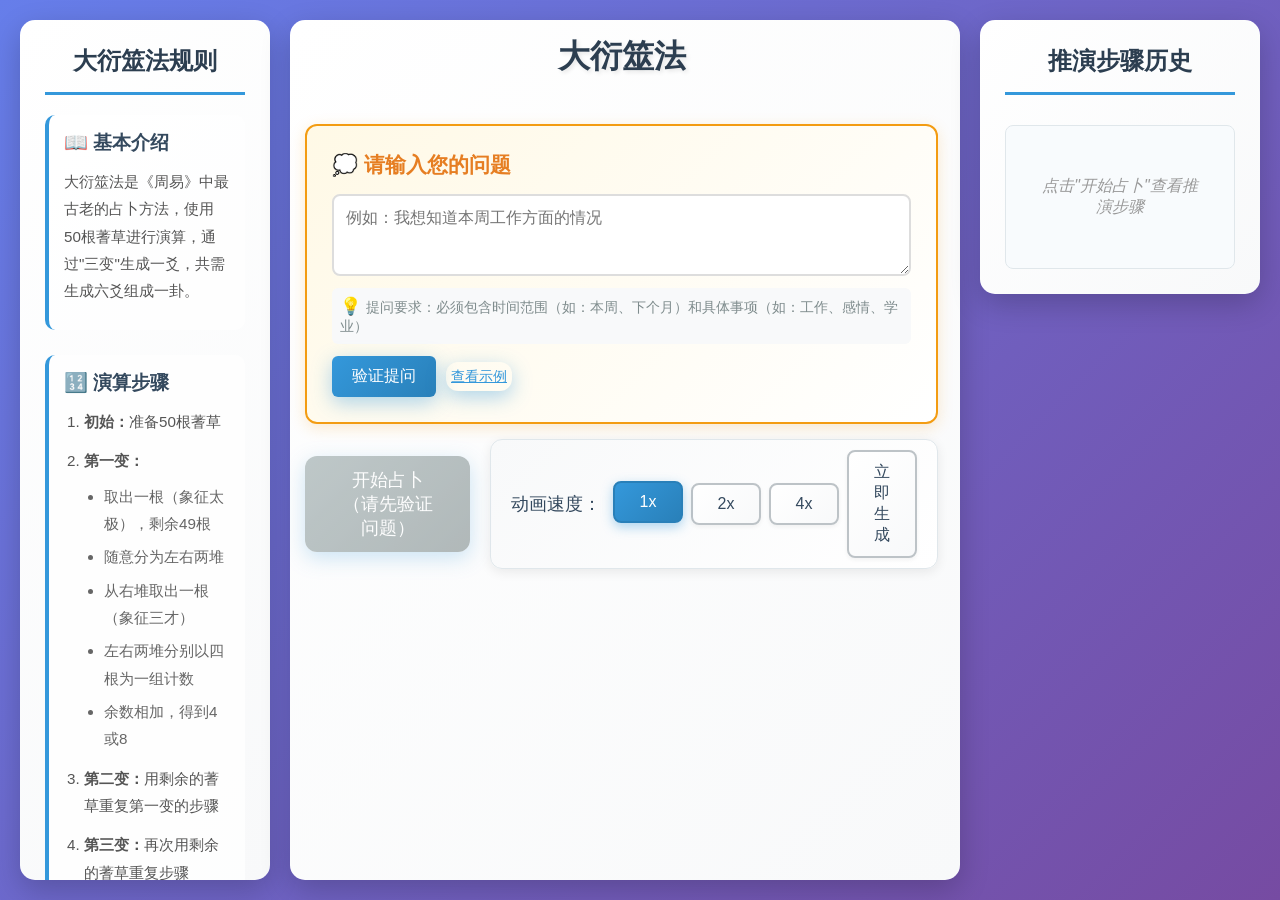
<file: frontend/index.html>
<!DOCTYPE html>
<html lang="zh-CN">
<head>
    <meta charset="UTF-8">
    <meta name="viewport" content="width=device-width, initial-scale=1.0">
    <title>大衍筮法</title>
    <link rel="stylesheet" href="style.css">
</head>
<body>
    <div class="main-container">
        <!-- 左侧：规则说明 -->
        <aside class="sidebar left-sidebar">
            <div class="sidebar-content">
                <h2>大衍筮法规则</h2>
                <div class="rule-section">
                    <h3>📖 基本介绍</h3>
                    <p>大衍筮法是《周易》中最古老的占卜方法，使用50根蓍草进行演算，通过"三变"生成一爻，共需生成六爻组成一卦。</p>
                </div>
                
                <div class="rule-section">
                    <h3>🔢 演算步骤</h3>
                    <ol class="rule-steps">
                        <li><strong>初始：</strong>准备50根蓍草</li>
                        <li><strong>第一变：</strong>
                            <ul>
                                <li>取出一根（象征太极），剩余49根</li>
                                <li>随意分为左右两堆</li>
                                <li>从右堆取出一根（象征三才）</li>
                                <li>左右两堆分别以四根为一组计数</li>
                                <li>余数相加，得到4或8</li>
                            </ul>
                        </li>
                        <li><strong>第二变：</strong>用剩余的蓍草重复第一变的步骤</li>
                        <li><strong>第三变：</strong>再次用剩余的蓍草重复步骤</li>
                        <li><strong>确定爻：</strong>根据三变的余数总和确定爻的类型
                            <ul>
                                <li>总和12（4+4+4）：老阳（阳爻变）</li>
                                <li>总和16（两4一8）：少阴（阴爻不变）</li>
                                <li>总和20（一4两8）：少阳（阳爻不变）</li>
                                <li>总和24（8+8+8）：老阴（阴爻变）</li>
                            </ul>
                        </li>
                        <li><strong>生成卦：</strong>重复以上过程六次，生成六爻组成一卦</li>
                    </ol>
                </div>
                
                <div class="rule-section">
                    <h3>⚡ 变爻说明</h3>
                    <p>如果出现老阳（9）或老阴（6），该爻为变爻。变爻会改变阴阳，形成"之卦"（变卦）。</p>
                </div>
                
                <div class="rule-section">
                    <h3>📚 卦象解读</h3>
                    <p>每个卦象都有卦辞和六条爻辞，分别对应初爻到上爻。变爻的爻辞尤为重要，需要重点参考。</p>
                </div>
            </div>
        </aside>

        <!-- 中间：主要内容 -->
        <main class="main-content">
            <div class="content-wrapper">
                <h1>大衍筮法</h1>
                <!-- 用户提问区域（必须先输入问题） -->
                <div id="questionSection" class="question-section">
                    <h3>💭 请输入您的问题</h3>
                    <div class="question-input-wrapper">
                        <textarea 
                            id="questionInput" 
                            class="question-input" 
                            placeholder="例如：我想知道本周工作方面的情况"
                            rows="3"
                        ></textarea>
                        <div class="question-hint">
                            <span class="hint-icon">💡</span>
                            <span class="hint-text">提问要求：必须包含时间范围（如：本周、下个月）和具体事项（如：工作、感情、学业）</span>
                        </div>
                        <div id="questionError" class="question-error hidden"></div>
                        <div class="question-actions">
                            <button id="validateQuestionBtn" class="btn-secondary">验证提问</button>
                            <button id="showExamplesBtn" class="btn-link">查看示例</button>
                            <button id="resetQuestionBtn" class="btn-link" style="display: none;">重新输入</button>
                        </div>
                    </div>
                </div>

                <div class="controls">
                    <button id="divineButton" disabled>开始占卜</button>
                    <div class="speed-control">
                        <label class="speed-label">动画速度：</label>
                        <div class="speed-options">
                            <button class="speed-btn active" data-speed="1">1x</button>
                            <button class="speed-btn" data-speed="2">2x</button>
                            <button class="speed-btn" data-speed="4">4x</button>
                            <button class="speed-btn" data-speed="0">立即生成</button>
                        </div>
                    </div>
                </div>

                <div id="divinationProcess" class="hidden">
                    <h2>占卜过程演示</h2>
                    <canvas id="divinationCanvas" width="650" height="380"></canvas>
                    <p id="currentLineStatus"></p>
                </div>

                <div id="results" class="hidden">
                    <div class="hexagram-section">
                        <h2>本卦 (Initial Hexagram)</h2>
                        <div id="initialHexagram" class="hexagram"></div>
                        <p id="initialHexagramName" class="hexagram-name"></p>
                        <p id="initialHexagramMeaning" class="hexagram-meaning"></p>
                        <div class="explanation">
                            <h3>卦辞</h3>
                            <p id="initialGuaci"></p>
                            <h3>爻辞</h3>
                            <ul id="initialYaoci"></ul>
                        </div>
                    </div>

                    <div id="changingLinesSection" class="hexagram-section hidden">
                        <h2>变爻 (Changing Lines)</h2>
                        <p id="changingLinesText"></p>
                    </div>

                    <div class="hexagram-section">
                        <h2>之卦 (Resulting Hexagram)</h2>
                        <div id="resultingHexagram" class="hexagram"></div>
                        <p id="resultingHexagramName" class="hexagram-name"></p>
                        <p id="resultingHexagramMeaning" class="hexagram-meaning"></p>
                        <div class="explanation">
                            <h3>卦辞</h3>
                            <p id="resultingGuaci"></p>
                            <h3>爻辞</h3>
                            <ul id="resultingYaoci"></ul>
                        </div>
                    </div>

                    <!-- AI解读区域 -->
                    <div id="aiInterpretationSection" class="hexagram-section hidden">
                        <h2>🤖 AI智能解读</h2>
                        <div id="aiInterpretationContent" class="ai-interpretation-content">
                            <p class="loading-text">正在生成AI解读...</p>
                        </div>
                    </div>
                </div>
            </div>
        </main>

        <!-- 右侧：步骤历史 -->
        <aside class="sidebar right-sidebar">
            <div class="sidebar-content">
                <h2>推演步骤历史</h2>
                <div id="stepHistory" class="step-history">
                    <p class="empty-message">点击"开始占卜"查看推演步骤</p>
                </div>
            </div>
        </aside>
    </div>

    <!-- 64卦数据 -->
    <script src="hexagrams_data.js"></script>
    <!-- 大衍筮法算法（纯JS版本） -->
    <script src="divination.js"></script>
    <!-- 主脚本 -->
    <script src="script.js"></script>
</body>
</html>
</file>
<file: frontend/style.css>
* {
    margin: 0;
    padding: 0;
    box-sizing: border-box;
}

body {
    font-family: 'Segoe UI', Tahoma, Geneva, Verdana, sans-serif;
    background: linear-gradient(135deg, #667eea 0%, #764ba2 100%);
    color: #333;
    min-height: 100vh;
    padding: 20px;
}

.main-container {
    display: grid;
    grid-template-columns: 280px 1fr 300px;
    gap: 20px;
    max-width: 1800px;
    margin: 0 auto;
}

/* 侧边栏样式 */
.sidebar {
    background: linear-gradient(135deg, #ffffff 0%, #f8f9fa 100%);
    border-radius: 15px;
    box-shadow: 0 10px 30px rgba(0, 0, 0, 0.2);
    padding: 25px 25px 25px 25px; /* 右边padding减少8px（滚动条宽度），让滚动条紧贴右边 */
    height: fit-content;
    position: sticky;
    top: 20px;
    max-height: calc(100vh - 40px);
    overflow-y: auto;
    overflow-x: hidden;
    display: flex;
    flex-direction: column;
}

.sidebar-content {
    display: flex;
    flex-direction: column;
    height: 100%;
    padding-right: 0; /* 移除右侧padding，让滚动条紧贴右边 */
}

.sidebar-content h2 {
    color: #2c3e50;
    font-size: 1.5em;
    margin-bottom: 20px;
    padding-bottom: 15px;
    border-bottom: 3px solid #3498db;
    text-align: center;
    flex-shrink: 0; /* 标题不收缩 */
}

.rule-section {
    margin-bottom: 25px;
    padding: 15px;
    background-color: rgba(255, 255, 255, 0.8);
    border-radius: 10px;
    border-left: 4px solid #3498db;
}

.rule-section h3 {
    color: #34495e;
    font-size: 1.2em;
    margin-bottom: 12px;
    display: flex;
    align-items: center;
    gap: 8px;
}

.rule-section p {
    color: #555;
    line-height: 1.8;
    font-size: 0.95em;
    margin-bottom: 10px;
}

.rule-steps {
    color: #555;
    line-height: 1.8;
    font-size: 0.95em;
    padding-left: 20px;
}

.rule-steps li {
    margin-bottom: 12px;
}

.rule-steps ul {
    margin-top: 8px;
    padding-left: 20px;
    list-style-type: disc;
}

.rule-steps ul li {
    margin-bottom: 6px;
    color: #666;
}

/* 步骤历史样式 */
.step-history {
    flex: 1;
    min-height: 0; /* 允许flex子元素缩小 */
    overflow-y: auto;
    overflow-x: hidden;
    padding: 10px 10px 10px 10px; /* 右边padding减少8px（滚动条宽度），让滚动条紧贴右边 */
    margin-top: 10px;
    margin-right: 0; /* 移除右边距，让滚动条紧贴右边 */
    background-color: #f8fbfd;
    border-radius: 8px;
    border: 1px solid #e0e7eb;
}

/* 左侧规则内容区域，确保和右侧步骤历史高度一致 */
/* .left-sidebar {
    overflow-y: auto;
    flex: 1;
    min-height: 0;
} */

.step-history .empty-message {
    text-align: center;
    color: #999;
    font-style: italic;
    padding: 40px 20px;
}

.step-item {
    margin-bottom: 12px;
    padding: 12px;
    background: linear-gradient(135deg, #f8f9fa 0%, #ffffff 100%);
    border-radius: 8px;
    border-left: 4px solid #3498db;
    font-size: 0.9em;
    line-height: 1.6;
    color: #444;
    box-shadow: 0 2px 5px rgba(0, 0, 0, 0.05);
    animation: slideInRight 0.3s ease-out;
}

.step-item.changing-line {
    border-left-color: #f39c12;
    background: linear-gradient(135deg, #fff5e6 0%, #ffffff 100%);
}

.step-item.result {
    border-left-color: #27ae60;
    background: linear-gradient(135deg, #e8f8f5 0%, #ffffff 100%);
    font-weight: 500;
}

@keyframes slideInRight {
    from {
        opacity: 0;
        transform: translateX(20px);
    }
    to {
        opacity: 1;
        transform: translateX(0);
    }
}

/* 主内容区域 */
.main-content {
    background: linear-gradient(135deg, #ffffff 0%, #f8f9fa 100%);
    border-radius: 15px;
    box-shadow: 0 10px 30px rgba(0, 0, 0, 0.2);
    padding: 15px 22px 30px 15px; /* 增加底部padding，避免内容贴底 */
    position: sticky;
    top: 20px;
    max-height: calc(100vh - 40px);
    overflow-y: auto;
    overflow-x: hidden;
    display: flex;
    flex-direction: column;
    /* 确保内容从顶部开始，不会被拉伸到底部 */
    justify-content: flex-start;
}

.content-wrapper {
    max-width: 100%;
    display: flex;
    flex-direction: column;
    /* 不使用 flex: 1，让内容自然高度，不被拉伸填充空间 */
    flex: 0 0 auto;
    /* 确保内容从顶部开始排列 */
    justify-content: flex-start;
    /* 防止被父容器拉伸 */
    align-self: flex-start;
    width: 100%;
}

h1 {
    color: #2c3e50;
    margin-bottom: 15px; /* 减少下边距 */
    font-size: 2em; /* 稍微减小字体 */
    font-weight: 600;
    text-align: center;
    text-shadow: 2px 2px 4px rgba(0, 0, 0, 0.1);
    flex-shrink: 0; /* 标题不收缩 */
}

.controls {
    display: flex;
    flex-direction: row;
    align-items: center;
    justify-content: center;
    gap: 20px; /* 减少间距 */
    margin-top: 15px;
        /* 减少下边距 */
    margin-bottom: 15px; /* 减少下边距 */
    flex-shrink: 0;
}

button {
    background: linear-gradient(135deg, #3498db 0%, #2980b9 100%);
    color: white;
    border: none;
    padding: 12px 30px;
    font-size: 1.1em;
    border-radius: 12px;
    cursor: pointer;
    transition: all 0.3s ease;
    box-shadow: 0 6px 20px rgba(52, 152, 219, 0.4);
    font-weight: 500;
}

.speed-control {
    display: flex;
    align-items: center;
    gap: 12px; /* 减少间距 */
    padding: 10px 20px; /* 减少内边距 */
    background: linear-gradient(135deg, #f8f9fa 0%, #ffffff 100%);
    border-radius: 12px;
    box-shadow: 0 3px 12px rgba(0, 0, 0, 0.08);
    border: 1px solid #e0e7eb;
}

.speed-label {
    font-size: 1.1em;
    color: #34495e;
    font-weight: 500;
    margin: 0;
    white-space: nowrap;
}

.speed-options {
    display: flex;
    gap: 8px;
    align-items: center;
}

.speed-btn {
    min-width: 70px;
    padding: 10px 18px;
    font-size: 1em;
    border: 2px solid #bdc3c7;
    background: linear-gradient(135deg, #ffffff 0%, #f8f9fa 100%);
    color: #34495e;
    border-radius: 8px;
    cursor: pointer;
    transition: all 0.3s ease;
    font-weight: 500;
    box-shadow: 0 2px 4px rgba(0, 0, 0, 0.05);
}

.speed-btn:hover {
    background: linear-gradient(135deg, #ecf0f1 0%, #e8eef2 100%);
    border-color: #95a5a6;
    transform: translateY(-2px);
    box-shadow: 0 4px 8px rgba(0, 0, 0, 0.1);
}

.speed-btn.active {
    background: linear-gradient(135deg, #3498db 0%, #2980b9 100%);
    color: white;
    border-color: #2980b9;
    box-shadow: 0 4px 12px rgba(52, 152, 219, 0.4);
    transform: translateY(-2px);
}

.speed-btn.active:hover {
    background: linear-gradient(135deg, #2980b9 0%, #21618c 100%);
    box-shadow: 0 6px 16px rgba(52, 152, 219, 0.5);
}

button:hover {
    transform: translateY(-3px);
    box-shadow: 0 8px 25px rgba(52, 152, 219, 0.6);
}

button:active {
    transform: translateY(-1px);
}

button:disabled {
    opacity: 0.6;
    cursor: not-allowed;
    transform: none;
}

.hidden {
    display: none !important;
}

#divinationProcess.hidden {
    display: none !important;
}

#divinationProcess {
    margin-top: 10px;
    padding: 15px 15px 0px 15px !important; /* 增加底部内边距到30px，使用!important确保生效 */
    background: linear-gradient(135deg, #e8f4f8 0%, #f0f8ff 100%);
    border-radius: 12px;
    border: 2px solid #cce7f3;
    text-align: center;
    box-shadow: 0 4px 15px rgba(0, 0, 0, 0.1);
    display: flex;
    flex-direction: column;
    overflow: visible; /* 允许内容完整显示，不被截断 */
    box-sizing: border-box; /* 确保 padding 包含在宽度内 */
    /* 确保容器能够适应内容 */
    align-items: center; /* 让canvas在容器中居中 */
    min-height: fit-content; /* 确保容器高度适应内容 */
    flex-shrink: 0; /* 防止被flex布局压缩 */
    position: relative; /* 确保定位上下文 */
}

/* 使用伪元素确保底部有足够空间 */
#divinationProcess::after {
    content: '';
    display: block;
    height: 1px;
    min-height: 1px;
    margin-top: auto;
}

#divinationProcess h2 {
    color: #2980b9;
    font-size: 1.4em;
    margin-bottom: 10px;
    text-shadow: 1px 1px 2px rgba(0, 0, 0, 0.1);
    flex-shrink: 0;
}

#divinationCanvas {
    display: block;
    margin: 10px auto 15px auto; /* 增加底部间距 */
    border: 2px solid #3498db;
    border-radius: 8px;
    background-color: #ffffff;
    box-shadow: 0 2px 10px rgba(0, 0, 0, 0.1);
    /* 保持宽高比 650:380 ≈ 1.71:1 */
    aspect-ratio: 650 / 380;
    /* 响应式宽度：最大不超过容器宽度减去padding和margin */
    max-width: calc(100% - 30px); /* 减去左右 padding (15px * 2) */
    /* 响应式高度：增加最大高度，确保动画完整显示 */
    max-height: calc(100vh - 200px);
    /* 使用 auto 让浏览器根据 max-width 和 aspect-ratio 自动计算 */
    width: auto;
    height: auto;
    /* 确保在小屏幕上也能正常显示 */
    min-width: 300px;
    /* 确保canvas不会被截断 */
    flex-shrink: 0;
}

#currentLineStatus {
    font-weight: bold;
    color: #e67e22;
    text-align: center;
    margin-top: 10px;
    margin-bottom: 10px !important; /* 增加底部间距，确保与容器底部有距离 */
    font-size: 1.1em;
    padding: 10px;
    background: linear-gradient(135deg, #ffffff 0%, #fff5e6 100%);
    border-radius: 8px;
    box-shadow: 0 2px 5px rgba(0, 0, 0, 0.1);
    flex-shrink: 0;
}

.hexagram-section {
    background: linear-gradient(135deg, #f9fbfd 0%, #ffffff 100%);
    padding: 30px;
    border-radius: 12px;
    border: 1px solid #e0e7eb;
    box-shadow: 0 4px 10px rgba(0, 0, 0, 0.05);
}

.hexagram-section h2 {
    color: #34495e;
    font-size: 1.8em;
    margin-bottom: 20px;
    position: relative;
    display: inline-block;
    text-align: center;
    width: 100%;
}

.hexagram-section h2::after {
    content: '';
    position: absolute;
    left: 50%;
    transform: translateX(-50%);
    bottom: -10px;
    width: 80px;
    height: 3px;
    background: linear-gradient(90deg, #3498db 0%, #2980b9 100%);
    border-radius: 2px;
}

.hexagram {
    display: flex;
    flex-direction: column-reverse;
    align-items: center;
    margin: 30px auto;
    width: fit-content;
    border: 3px solid #8b7355;
    padding: 25px 20px;
    border-radius: 12px;
    background: linear-gradient(135deg, #faf8f3 0%, #f5f1e8 100%);
    box-shadow: 
        0 8px 20px rgba(0, 0, 0, 0.15),
        inset 0 1px 0 rgba(255, 255, 255, 0.5);
    position: relative;
}

.hexagram::before {
    content: '';
    position: absolute;
    top: -2px;
    left: -2px;
    right: -2px;
    bottom: -2px;
    background: linear-gradient(135deg, #d4a574 0%, #8b7355 100%);
    border-radius: 12px;
    z-index: -1;
    opacity: 0.3;
}

.line {
    width: 200px;
    height: 12px;
    margin: 8px 0;
    border-radius: 2px;
    display: flex;
    justify-content: center;
    align-items: center;
    position: relative;
    transition: all 0.3s ease;
}

/* 阳爻 - 完整的一条线 */
.line.yang {
    background: linear-gradient(90deg, #1a1a1a 0%, #2c2c2c 50%, #1a1a1a 100%);
    box-shadow: 
        0 2px 4px rgba(0, 0, 0, 0.2),
        inset 0 1px 1px rgba(255, 255, 255, 0.1);
}

.line.yang::after {
    content: '';
    position: absolute;
    top: 0;
    left: 0;
    right: 0;
    height: 3px;
    background: linear-gradient(90deg, transparent 0%, rgba(255, 255, 255, 0.3) 50%, transparent 100%);
    border-radius: 2px 2px 0 0;
    pointer-events: none;
}

/* 阴爻 - 中间断开的两段，总长度和阳爻一样（200px） */
.line.yin {
    background: transparent;
    border: none;
    height: 12px;
    box-shadow: none;
    position: relative;
    display: block;
}

.line.yin::before {
    content: '';
    position: absolute;
    left: 0;
    top: 0;
    width: 90px;
    height: 12px;
    background: linear-gradient(90deg, #1a1a1a 0%, #2c2c2c 50%, #1a1a1a 100%);
    border-radius: 2px;
    box-shadow: 
        0 2px 4px rgba(0, 0, 0, 0.2),
        inset 0 1px 1px rgba(255, 255, 255, 0.1);
    display: block;
}

.line.yin::after {
    content: '';
    position: absolute;
    left: 110px; /* 90px (左段) + 20px (间隙) = 110px */
    top: 0;
    width: 90px;
    height: 12px;
    background: linear-gradient(90deg, #1a1a1a 0%, #2c2c2c 50%, #1a1a1a 100%);
    border-radius: 2px;
    box-shadow: 
        0 2px 4px rgba(0, 0, 0, 0.2),
        inset 0 1px 1px rgba(255, 255, 255, 0.1);
    display: block;
}

.line.changing {
    box-shadow: 0 0 15px 4px rgba(255, 215, 0, 0.8);
    animation: changingGlow 2s ease-in-out infinite;
}

/* 变爻的阴爻两段都要有发光效果 */
.line.yin.changing::before,
.line.yin.changing::after {
    box-shadow: 
        0 2px 4px rgba(0, 0, 0, 0.2),
        inset 0 1px 1px rgba(255, 255, 255, 0.1),
        0 0 15px 4px rgba(255, 215, 0, 0.8);
    animation: changingGlow 2s ease-in-out infinite;
}

@keyframes changingGlow {
    0%, 100% {
        box-shadow: 
            0 2px 4px rgba(0, 0, 0, 0.2),
            inset 0 1px 1px rgba(255, 255, 255, 0.1),
            0 0 15px 4px rgba(255, 215, 0, 0.8);
    }
    50% {
        box-shadow: 
            0 2px 4px rgba(0, 0, 0, 0.2),
            inset 0 1px 1px rgba(255, 255, 255, 0.1),
            0 0 20px 6px rgba(255, 215, 0, 1);
    }
}

.hexagram-name {
    font-size: 1.6em;
    font-weight: 600;
    color: #2c3e50;
    margin-top: 20px;
}

.hexagram-meaning {
    font-size: 1.15em;
    color: #555;
    line-height: 1.8;
    margin-top: 10px;
}

#changingLinesText {
    font-size: 1.2em;
    color: #e67e22;
    font-weight: bold;
    padding: 15px;
    background: linear-gradient(135deg, #fff5e6 0%, #ffffff 100%);
    border-radius: 8px;
    border-left: 4px solid #f39c12;
}

.explanation {
    margin-top: 30px;
    text-align: left;
    border-top: 2px dashed #e0e7eb;
    padding-top: 25px;
}

.explanation h3 {
    color: #34495e;
    font-size: 1.4em;
    margin-bottom: 15px;
    padding-bottom: 10px;
    border-bottom: 2px solid #e0e7eb;
}

.explanation p {
    font-size: 1.05em;
    line-height: 1.8;
    color: #555;
    margin-bottom: 15px;
}

.explanation ul {
    list-style-type: none;
    padding-left: 0;
    font-size: 1.05em;
    line-height: 1.8;
}

.explanation ul li {
    margin-bottom: 12px;
    padding-left: 20px;
    position: relative;
    color: #555;
}

.explanation ul li::before {
    content: '▸';
    color: #3498db;
    position: absolute;
    left: 0;
    top: 0;
    font-weight: bold;
}

/* 响应式设计 */
@media (max-width: 1400px) {
    .main-container {
        grid-template-columns: 250px 1fr 280px;
    }
}

@media (max-width: 1200px) {
    .main-container {
        grid-template-columns: 1fr;
        gap: 15px;
    }
    
    .sidebar {
        position: static;
        max-height: none;
    }
    
    .left-sidebar {
        order: 2;
    }
    
    .main-content {
        order: 1;
    }
    
    .right-sidebar {
        order: 3;
    }
}

/* 滚动条样式 - 紧贴右边 */
.sidebar::-webkit-scrollbar,
.step-history::-webkit-scrollbar,
.main-content::-webkit-scrollbar {
    width: 8px;
}

.sidebar::-webkit-scrollbar-track,
.step-history::-webkit-scrollbar-track,
.main-content::-webkit-scrollbar-track {
    background: transparent;
    margin: 0;
}

.sidebar::-webkit-scrollbar-thumb,
.step-history::-webkit-scrollbar-thumb,
.main-content::-webkit-scrollbar-thumb {
    background: #888;
    border-radius: 4px 0 0 4px; /* 左边圆角，右边直角，紧贴右边 */
    border: none;
}

.sidebar::-webkit-scrollbar-thumb:hover,
.step-history::-webkit-scrollbar-thumb:hover,
.main-content::-webkit-scrollbar-thumb:hover {
    background: #555;
}

/* 提问区域样式 */
.question-section {
    margin-top: 30px;
    padding: 25px;
    background: linear-gradient(135deg, #fff9e6 0%, #ffffff 100%);
    border-radius: 12px;
    border: 2px solid #f39c12;
    box-shadow: 0 4px 15px rgba(243, 156, 18, 0.2);
}

.question-section h3 {
    color: #e67e22;
    margin-bottom: 15px;
    font-size: 1.3em;
}

.question-input-wrapper {
    display: flex;
    flex-direction: column;
    gap: 12px;
}

.question-input {
    width: 100%;
    padding: 12px;
    border: 2px solid #ddd;
    border-radius: 8px;
    font-size: 1em;
    font-family: inherit;
    resize: vertical;
    transition: border-color 0.3s;
}

.question-input:focus {
    outline: none;
    border-color: #3498db;
}

.question-input.error {
    border-color: #e74c3c;
    background-color: #fee;
}

.question-input.valid {
    border-color: #27ae60;
    background-color: #efe;
}

.question-input:disabled {
    background-color: #f5f5f5;
    cursor: not-allowed;
    opacity: 0.8;
}

.question-hint {
    display: flex;
    align-items: flex-start;
    gap: 8px;
    color: #7f8c8d;
    font-size: 0.9em;
    padding: 8px;
    background-color: #f8f9fa;
    border-radius: 6px;
}

.hint-icon {
    font-size: 1.2em;
    flex-shrink: 0;
}

.question-error {
    padding: 15px;
    background-color: #fee;
    border: 2px solid #e74c3c;
    border-radius: 8px;
    color: #c0392b;
}

.success-message {
    font-weight: bold;
    padding: 10px;
}

.error-message {
    font-weight: bold;
    margin-bottom: 10px;
}

.ai-analysis {
    margin-top: 15px;
    padding: 15px;
    background-color: #fff;
    border-radius: 8px;
    border: 1px solid #f39c12;
}

.ai-analysis h4 {
    color: #e67e22;
    margin-bottom: 10px;
    font-size: 1.1em;
}

.ai-analysis-content {
    color: #34495e;
    line-height: 1.6;
    white-space: pre-wrap;
}

.question-actions {
    display: flex;
    gap: 10px;
    align-items: center;
}

.btn-secondary {
    padding: 10px 20px;
    background: linear-gradient(135deg, #3498db 0%, #2980b9 100%);
    color: white;
    border: none;
    border-radius: 6px;
    cursor: pointer;
    font-size: 1em;
    transition: transform 0.2s, box-shadow 0.2s;
}

.btn-secondary:hover {
    transform: translateY(-2px);
    box-shadow: 0 4px 8px rgba(52, 152, 219, 0.3);
}

.btn-secondary:disabled {
    opacity: 0.6;
    cursor: not-allowed;
    transform: none;
}

#divineButton:disabled {
    opacity: 0.6;
    cursor: not-allowed;
    background: linear-gradient(135deg, #95a5a6 0%, #7f8c8d 100%);
}

#divineButton:disabled:hover {
    transform: none;
    box-shadow: none;
}

.btn-link {
    background: none;
    border: none;
    color: #3498db;
    cursor: pointer;
    text-decoration: underline;
    font-size: 0.9em;
    padding: 5px;
}

.btn-link:hover {
    color: #2980b9;
}

/* AI解读区域样式 */
.ai-interpretation-content {
    padding: 20px;
    background-color: #f8f9fa;
    border-radius: 8px;
    min-height: 100px;
}

.loading-text {
    text-align: center;
    color: #7f8c8d;
    font-style: italic;
}

.ai-interpretation-text {
    line-height: 1.8;
}

.user-question {
    font-weight: bold;
    color: #2c3e50;
    margin-bottom: 15px;
    padding: 10px;
    background-color: #ecf0f1;
    border-radius: 6px;
    border-left: 4px solid #3498db;
}

.interpretation-content {
    color: #34495e;
    white-space: pre-wrap;
    line-height: 1.8;
    min-height: 50px;
}

.typing-cursor {
    display: inline-block;
    width: 2px;
    height: 1.2em;
    background-color: #3498db;
    margin-left: 2px;
    animation: blink 1s infinite;
    vertical-align: text-bottom;
}

@keyframes blink {
    0%, 50% {
        opacity: 1;
    }
    51%, 100% {
        opacity: 0;
    }
}

.ai-error {
    padding: 15px;
    background-color: #fee;
    border: 2px solid #e74c3c;
    border-radius: 8px;
    color: #c0392b;
}

/* 模态框样式 */
.modal-overlay {
    position: fixed;
    top: 0;
    left: 0;
    width: 100%;
    height: 100%;
    background-color: rgba(0, 0, 0, 0.5);
    display: flex;
    justify-content: center;
    align-items: center;
    z-index: 1000;
}

.modal-content {
    background: white;
    padding: 30px;
    border-radius: 12px;
    max-width: 600px;
    max-height: 80vh;
    overflow-y: auto;
    position: relative;
    box-shadow: 0 10px 40px rgba(0, 0, 0, 0.3);
}

.modal-close {
    position: absolute;
    top: 15px;
    right: 20px;
    font-size: 28px;
    font-weight: bold;
    color: #999;
    cursor: pointer;
    line-height: 1;
}

.modal-close:hover {
    color: #333;
}

.examples-modal h3 {
    color: #2c3e50;
    margin-bottom: 15px;
}

.examples-modal ul {
    list-style-type: none;
    padding-left: 0;
}

.examples-modal li {
    padding: 8px 0;
    padding-left: 25px;
    position: relative;
    color: #34495e;
}

.examples-modal li::before {
    content: "✓";
    position: absolute;
    left: 0;
    color: #27ae60;
    font-weight: bold;
}

.guidelines {
    margin-top: 20px;
    padding: 15px;
    background-color: #f8f9fa;
    border-radius: 8px;
    border-left: 4px solid #3498db;
    color: #34495e;
    line-height: 1.6;
}
</file>
